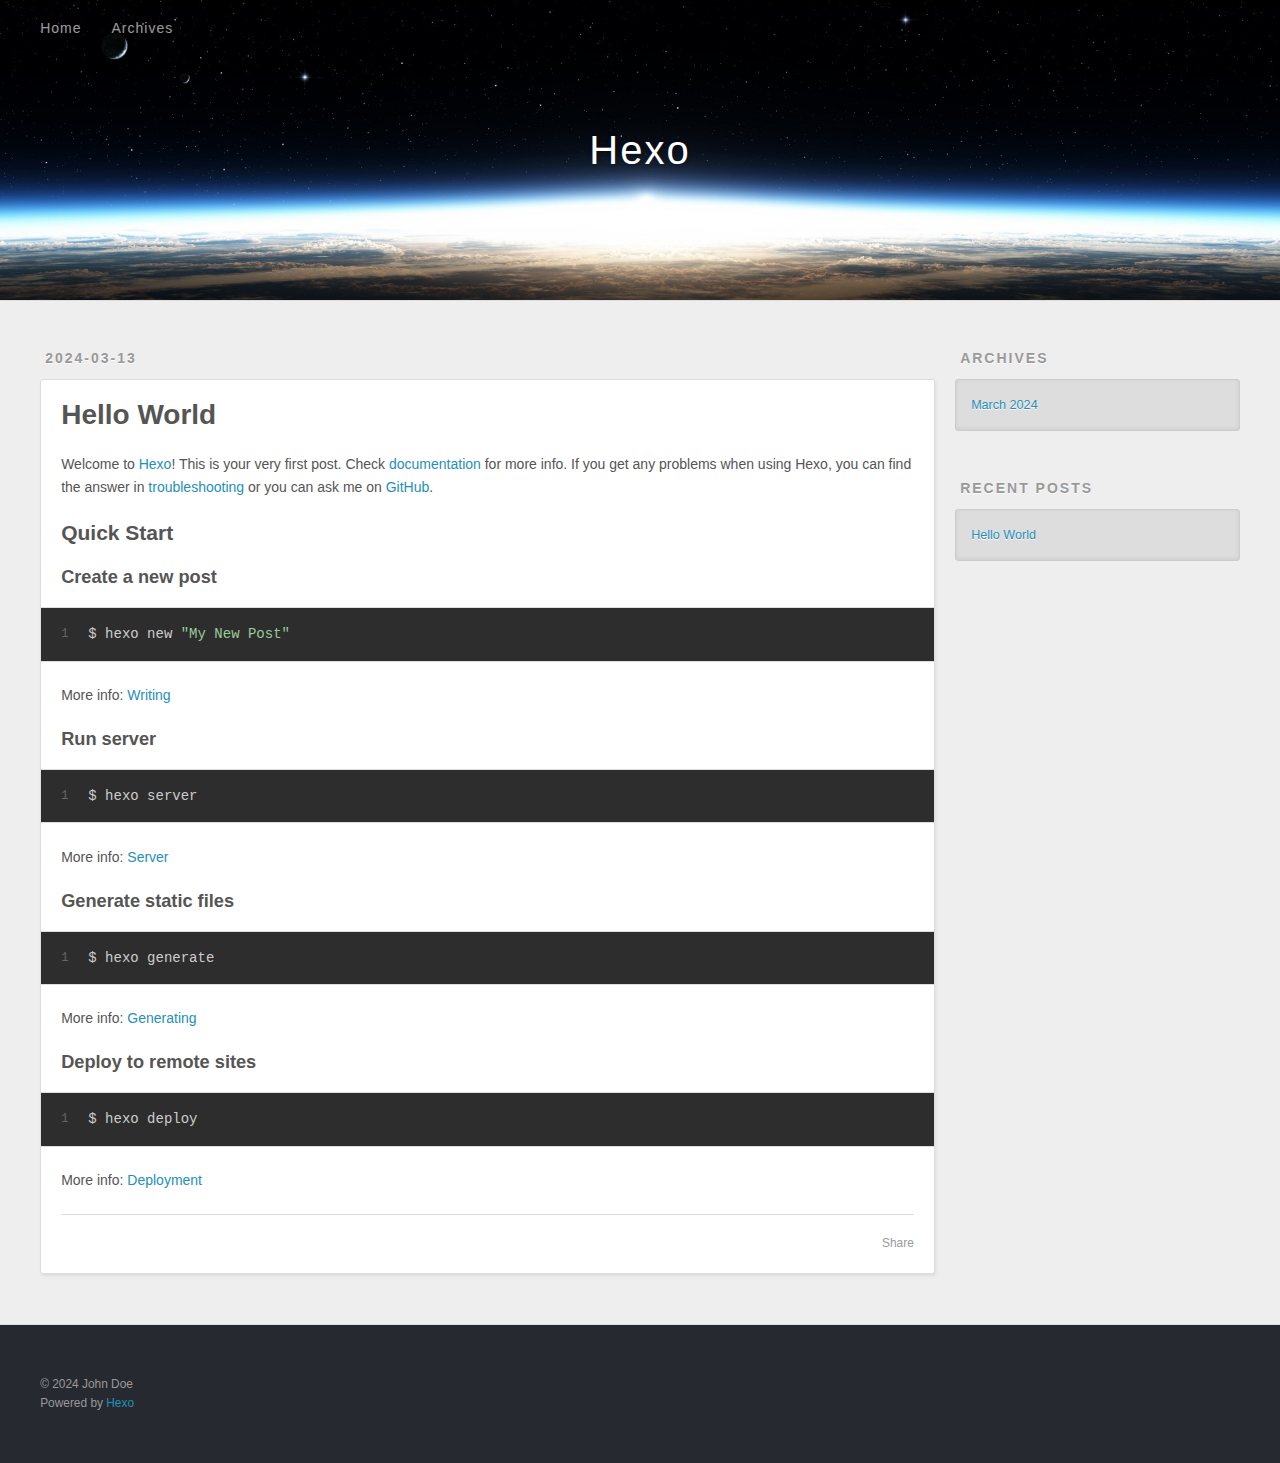
<file: 2024/03/13/hello-world/index.html>
<!DOCTYPE html>
<html>
<head>
  <meta charset="utf-8">
  
  
  <title>Hello World | Hexo</title>
  <meta name="viewport" content="width=device-width, initial-scale=1, shrink-to-fit=no">
  <meta name="description" content="Welcome to Hexo! This is your very first post. Check documentation for more info. If you get any problems when using Hexo, you can find the answer in troubleshooting or you can ask me on GitHub. Quick">
<meta property="og:type" content="article">
<meta property="og:title" content="Hello World">
<meta property="og:url" content="http://example.com/2024/03/13/hello-world/index.html">
<meta property="og:site_name" content="Hexo">
<meta property="og:description" content="Welcome to Hexo! This is your very first post. Check documentation for more info. If you get any problems when using Hexo, you can find the answer in troubleshooting or you can ask me on GitHub. Quick">
<meta property="og:locale" content="en_US">
<meta property="article:published_time" content="2024-03-13T06:58:55.773Z">
<meta property="article:modified_time" content="2024-03-13T06:58:55.773Z">
<meta property="article:author" content="John Doe">
<meta name="twitter:card" content="summary">
  
    <link rel="alternate" href="/atom.xml" title="Hexo" type="application/atom+xml">
  
  
    <link rel="shortcut icon" href="/favicon.png">
  
  
  
<link rel="stylesheet" href="/css/style.css">

  
    
<link rel="stylesheet" href="/fancybox/jquery.fancybox.min.css">

  
  
<meta name="generator" content="Hexo 7.1.1"></head>

<body>
  <div id="container">
    <div id="wrap">
      <header id="header">
  <div id="banner"></div>
  <div id="header-outer" class="outer">
    <div id="header-title" class="inner">
      <h1 id="logo-wrap">
        <a href="/" id="logo">Hexo</a>
      </h1>
      
    </div>
    <div id="header-inner" class="inner">
      <nav id="main-nav">
        <a id="main-nav-toggle" class="nav-icon"><span class="fa fa-bars"></span></a>
        
          <a class="main-nav-link" href="/">Home</a>
        
          <a class="main-nav-link" href="/archives">Archives</a>
        
      </nav>
      <nav id="sub-nav">
        
        
          <a class="nav-icon" href="/atom.xml" title="RSS Feed"><span class="fa fa-rss"></span></a>
        
        <a class="nav-icon nav-search-btn" title="Search"><span class="fa fa-search"></span></a>
      </nav>
      <div id="search-form-wrap">
        <form action="//google.com/search" method="get" accept-charset="UTF-8" class="search-form"><input type="search" name="q" class="search-form-input" placeholder="Search"><button type="submit" class="search-form-submit">&#xF002;</button><input type="hidden" name="sitesearch" value="http://example.com"></form>
      </div>
    </div>
  </div>
</header>

      <div class="outer">
        <section id="main"><article id="post-hello-world" class="h-entry article article-type-post" itemprop="blogPost" itemscope itemtype="https://schema.org/BlogPosting">
  <div class="article-meta">
    <a href="/2024/03/13/hello-world/" class="article-date">
  <time class="dt-published" datetime="2024-03-13T06:58:55.773Z" itemprop="datePublished">2024-03-13</time>
</a>
    
  </div>
  <div class="article-inner">
    
    
      <header class="article-header">
        
  
    <h1 class="p-name article-title" itemprop="headline name">
      Hello World
    </h1>
  

      </header>
    
    <div class="e-content article-entry" itemprop="articleBody">
      
        <p>Welcome to <a target="_blank" rel="noopener" href="https://hexo.io/">Hexo</a>! This is your very first post. Check <a target="_blank" rel="noopener" href="https://hexo.io/docs/">documentation</a> for more info. If you get any problems when using Hexo, you can find the answer in <a target="_blank" rel="noopener" href="https://hexo.io/docs/troubleshooting.html">troubleshooting</a> or you can ask me on <a target="_blank" rel="noopener" href="https://github.com/hexojs/hexo/issues">GitHub</a>.</p>
<h2 id="Quick-Start"><a href="#Quick-Start" class="headerlink" title="Quick Start"></a>Quick Start</h2><h3 id="Create-a-new-post"><a href="#Create-a-new-post" class="headerlink" title="Create a new post"></a>Create a new post</h3><figure class="highlight bash"><table><tr><td class="gutter"><pre><span class="line">1</span><br></pre></td><td class="code"><pre><span class="line">$ hexo new <span class="string">&quot;My New Post&quot;</span></span><br></pre></td></tr></table></figure>

<p>More info: <a target="_blank" rel="noopener" href="https://hexo.io/docs/writing.html">Writing</a></p>
<h3 id="Run-server"><a href="#Run-server" class="headerlink" title="Run server"></a>Run server</h3><figure class="highlight bash"><table><tr><td class="gutter"><pre><span class="line">1</span><br></pre></td><td class="code"><pre><span class="line">$ hexo server</span><br></pre></td></tr></table></figure>

<p>More info: <a target="_blank" rel="noopener" href="https://hexo.io/docs/server.html">Server</a></p>
<h3 id="Generate-static-files"><a href="#Generate-static-files" class="headerlink" title="Generate static files"></a>Generate static files</h3><figure class="highlight bash"><table><tr><td class="gutter"><pre><span class="line">1</span><br></pre></td><td class="code"><pre><span class="line">$ hexo generate</span><br></pre></td></tr></table></figure>

<p>More info: <a target="_blank" rel="noopener" href="https://hexo.io/docs/generating.html">Generating</a></p>
<h3 id="Deploy-to-remote-sites"><a href="#Deploy-to-remote-sites" class="headerlink" title="Deploy to remote sites"></a>Deploy to remote sites</h3><figure class="highlight bash"><table><tr><td class="gutter"><pre><span class="line">1</span><br></pre></td><td class="code"><pre><span class="line">$ hexo deploy</span><br></pre></td></tr></table></figure>

<p>More info: <a target="_blank" rel="noopener" href="https://hexo.io/docs/one-command-deployment.html">Deployment</a></p>

      
    </div>
    <footer class="article-footer">
      <a data-url="http://example.com/2024/03/13/hello-world/" data-id="cltpge9aw00000s4ddhe80e3x" data-title="Hello World" class="article-share-link"><span class="fa fa-share">Share</span></a>
      
      
      
    </footer>
  </div>
  
    
  
</article>


</section>
        
          <aside id="sidebar">
  
    

  
    

  
    
  
    
  <div class="widget-wrap">
    <h3 class="widget-title">Archives</h3>
    <div class="widget">
      <ul class="archive-list"><li class="archive-list-item"><a class="archive-list-link" href="/archives/2024/03/">March 2024</a></li></ul>
    </div>
  </div>


  
    
  <div class="widget-wrap">
    <h3 class="widget-title">Recent Posts</h3>
    <div class="widget">
      <ul>
        
          <li>
            <a href="/2024/03/13/hello-world/">Hello World</a>
          </li>
        
      </ul>
    </div>
  </div>

  
</aside>
        
      </div>
      <footer id="footer">
  
  <div class="outer">
    <div id="footer-info" class="inner">
      
      &copy; 2024 John Doe<br>
      Powered by <a href="https://hexo.io/" target="_blank">Hexo</a>
    </div>
  </div>
</footer>

    </div>
    <nav id="mobile-nav">
  
    <a href="/" class="mobile-nav-link">Home</a>
  
    <a href="/archives" class="mobile-nav-link">Archives</a>
  
</nav>
    


<script src="/js/jquery-3.6.4.min.js"></script>



  
<script src="/fancybox/jquery.fancybox.min.js"></script>




<script src="/js/script.js"></script>





  </div>
</body>
</html>
</file>
<file: css/style.css>
body {
  width: 100%;
}
body:before,
body:after {
  content: "";
  display: table;
}
body:after {
  clear: both;
}
html,
body,
div,
span,
applet,
object,
iframe,
h1,
h2,
h3,
h4,
h5,
h6,
p,
blockquote,
pre,
a,
abbr,
acronym,
address,
big,
cite,
code,
del,
dfn,
em,
img,
ins,
kbd,
q,
s,
samp,
small,
strike,
strong,
sub,
sup,
tt,
var,
dl,
dt,
dd,
ol,
ul,
li,
fieldset,
form,
label,
legend,
table,
caption,
tbody,
tfoot,
thead,
tr,
th,
td {
  margin: 0;
  padding: 0;
  border: 0;
  outline: 0;
  font-weight: inherit;
  font-style: inherit;
  font-family: inherit;
  font-size: 100%;
  vertical-align: baseline;
}
body {
  line-height: 1;
  color: #000;
  background: #fff;
}
ol,
ul {
  list-style: none;
}
table {
  border-collapse: separate;
  border-spacing: 0;
  vertical-align: middle;
}
caption,
th,
td {
  text-align: left;
  font-weight: normal;
  vertical-align: middle;
}
a img {
  border: none;
}
input,
button {
  margin: 0;
  padding: 0;
}
input::-moz-focus-inner,
button::-moz-focus-inner {
  border: 0;
  padding: 0;
}
html,
body,
#container {
  height: 100%;
}
body {
  background: #eee;
  font: 14px -apple-system, BlinkMacSystemFont, "Segoe UI", "Roboto", "Oxygen", "Ubuntu", "Cantarell", "Fira Sans", "Droid Sans", "Helvetica Neue", sans-serif;
  -webkit-text-size-adjust: 100%;
}
.outer {
  max-width: 1220px;
  margin: 0 auto;
  padding: 0 20px;
}
.outer:before,
.outer:after {
  content: "";
  display: table;
}
.outer:after {
  clear: both;
}
.inner {
  display: inline;
  float: left;
  width: 98.33333333333333%;
  margin: 0 0.833333333333333%;
}
.left,
.alignleft {
  float: left;
}
.right,
.alignright {
  float: right;
}
.clear {
  clear: both;
}
#container {
  position: relative;
}
.mobile-nav-on {
  overflow: hidden;
}
#wrap {
  height: 100%;
  width: 100%;
  position: absolute;
  top: 0;
  left: 0;
  -webkit-transition: 0.2s ease-out;
  -moz-transition: 0.2s ease-out;
  -ms-transition: 0.2s ease-out;
  transition: 0.2s ease-out;
  z-index: 1;
  background: #eee;
}
.mobile-nav-on #wrap {
  left: 280px;
}
@media screen and (min-width: 768px) {
  #main {
    display: inline;
    float: left;
    width: 73.33333333333333%;
    margin: 0 0.833333333333333%;
  }
}
.article-date,
.article-category-link,
.archive-year,
.widget-title {
  text-decoration: none;
  text-transform: uppercase;
  letter-spacing: 2px;
  color: #999;
  margin-bottom: 1em;
  margin-left: 5px;
  line-height: 1em;
  text-shadow: 0 1px #fff;
  font-weight: bold;
}
.article-inner,
.archive-article-inner {
  background: #fff;
  -webkit-box-shadow: 1px 2px 3px #ddd;
  box-shadow: 1px 2px 3px #ddd;
  border: 1px solid #ddd;
  border-radius: 3px;
}
.article-entry h1,
.widget h1 {
  font-size: 2em;
}
.article-entry h2,
.widget h2 {
  font-size: 1.5em;
}
.article-entry h3,
.widget h3 {
  font-size: 1.3em;
}
.article-entry h4,
.widget h4 {
  font-size: 1.2em;
}
.article-entry h5,
.widget h5 {
  font-size: 1em;
}
.article-entry h6,
.widget h6 {
  font-size: 1em;
  color: #999;
}
.article-entry hr,
.widget hr {
  border: 1px dashed #ddd;
}
.article-entry strong,
.widget strong {
  font-weight: bold;
}
.article-entry em,
.widget em,
.article-entry cite,
.widget cite {
  font-style: italic;
}
.article-entry sup,
.widget sup,
.article-entry sub,
.widget sub {
  font-size: 0.75em;
  line-height: 0;
  position: relative;
  vertical-align: baseline;
}
.article-entry sup,
.widget sup {
  top: -0.5em;
}
.article-entry sub,
.widget sub {
  bottom: -0.2em;
}
.article-entry small,
.widget small {
  font-size: 0.85em;
}
.article-entry acronym,
.widget acronym,
.article-entry abbr,
.widget abbr {
  border-bottom: 1px dotted;
}
.article-entry ul,
.widget ul,
.article-entry ol,
.widget ol,
.article-entry dl,
.widget dl {
  margin: 0 20px;
  line-height: 1.6em;
}
.article-entry ul ul,
.widget ul ul,
.article-entry ol ul,
.widget ol ul,
.article-entry ul ol,
.widget ul ol,
.article-entry ol ol,
.widget ol ol {
  margin-top: 0;
  margin-bottom: 0;
}
.article-entry ul,
.widget ul {
  list-style: disc;
}
.article-entry ol,
.widget ol {
  list-style: decimal;
}
.article-entry dt,
.widget dt {
  font-weight: bold;
}
#header {
  height: 300px;
  position: relative;
  border-bottom: 1px solid #ddd;
}
#header:before,
#header:after {
  content: "";
  position: absolute;
  left: 0;
  right: 0;
  height: 40px;
}
#header:before {
  top: 0;
  background: -webkit-linear-gradient(rgba(0,0,0,0.2), transparent);
  background: -moz-linear-gradient(rgba(0,0,0,0.2), transparent);
  background: -ms-linear-gradient(rgba(0,0,0,0.2), transparent);
  background: linear-gradient(rgba(0,0,0,0.2), transparent);
}
#header:after {
  bottom: 0;
  background: -webkit-linear-gradient(transparent, rgba(0,0,0,0.2));
  background: -moz-linear-gradient(transparent, rgba(0,0,0,0.2));
  background: -ms-linear-gradient(transparent, rgba(0,0,0,0.2));
  background: linear-gradient(transparent, rgba(0,0,0,0.2));
}
#header-outer {
  height: 100%;
  position: relative;
}
#header-inner {
  position: relative;
  overflow: hidden;
}
#banner {
  position: absolute;
  top: 0;
  left: 0;
  width: 100%;
  height: 100%;
  background: url("images/banner.jpg") center #000;
  background-size: cover;
  z-index: -1;
}
#header-title {
  text-align: center;
  height: 40px;
  position: absolute;
  top: 50%;
  left: 0;
  margin-top: -20px;
}
#logo,
#subtitle {
  text-decoration: none;
  color: #fff;
  font-weight: 300;
  text-shadow: 0 1px 4px rgba(0,0,0,0.3);
}
#logo {
  font-size: 40px;
  line-height: 40px;
  letter-spacing: 2px;
}
#subtitle {
  font-size: 16px;
  line-height: 16px;
  letter-spacing: 1px;
}
#subtitle-wrap {
  margin-top: 16px;
}
#main-nav {
  float: left;
  margin-left: -15px;
}
.nav-icon,
.main-nav-link {
  float: left;
  color: #fff;
  opacity: 0.6;
  text-decoration: none;
  text-shadow: 0 1px rgba(0,0,0,0.2);
  -webkit-transition: opacity 0.2s;
  -moz-transition: opacity 0.2s;
  -ms-transition: opacity 0.2s;
  transition: opacity 0.2s;
  display: block;
  padding: 20px 15px;
}
.nav-icon:hover,
.main-nav-link:hover {
  opacity: 1;
}
.nav-icon {
  text-align: center;
  font-size: 14px;
  width: 14px;
  height: 14px;
  padding: 20px 15px;
  position: relative;
  cursor: pointer;
}
.main-nav-link {
  font-weight: 300;
  letter-spacing: 1px;
}
@media screen and (max-width: 479px) {
  .main-nav-link {
    display: none;
  }
}
#main-nav-toggle {
  display: none;
}
@media screen and (max-width: 479px) {
  #main-nav-toggle {
    display: block;
  }
}
#sub-nav {
  float: right;
  margin-right: -15px;
}
#search-form-wrap {
  position: absolute;
  top: 15px;
  width: 150px;
  height: 30px;
  right: -150px;
  opacity: 0;
  -webkit-transition: 0.2s ease-out;
  -moz-transition: 0.2s ease-out;
  -ms-transition: 0.2s ease-out;
  transition: 0.2s ease-out;
}
#search-form-wrap.on {
  opacity: 1;
  right: 0;
}
@media screen and (max-width: 479px) {
  #search-form-wrap {
    width: 100%;
    right: -100%;
  }
}
.search-form {
  position: absolute;
  top: 0;
  left: 0;
  right: 0;
  background: #fff;
  padding: 5px 15px;
  border-radius: 15px;
  -webkit-box-shadow: 0 0 10px rgba(0,0,0,0.3);
  box-shadow: 0 0 10px rgba(0,0,0,0.3);
}
.search-form-input {
  border: none;
  background: none;
  color: #555;
  width: 100%;
  font: 13px -apple-system, BlinkMacSystemFont, "Segoe UI", "Roboto", "Oxygen", "Ubuntu", "Cantarell", "Fira Sans", "Droid Sans", "Helvetica Neue", sans-serif;
  outline: none;
}
.search-form-input::-webkit-search-results-decoration,
.search-form-input::-webkit-search-cancel-button {
  -webkit-appearance: none;
}
.search-form-submit {
  position: absolute;
  top: 50%;
  right: 10px;
  margin-top: -7px;
  font: 13px ForkAwesome;
  border: none;
  background: none;
  color: #bbb;
  cursor: pointer;
}
.search-form-submit:hover,
.search-form-submit:focus {
  color: #777;
}
.article {
  margin: 50px 0;
}
.article-inner {
  overflow: hidden;
}
.article-meta:before,
.article-meta:after {
  content: "";
  display: table;
}
.article-meta:after {
  clear: both;
}
.article-date {
  float: left;
}
.article-category {
  float: left;
  line-height: 1em;
  color: #ccc;
  text-shadow: 0 1px #fff;
  margin-left: 8px;
}
.article-category:before {
  content: "\2022";
}
.article-category-link {
  margin: 0 12px 1em;
}
.article-header {
  padding: 20px 20px 0;
}
.article-title {
  text-decoration: none;
  font-size: 2em;
  font-weight: bold;
  color: #555;
  line-height: 1.1em;
  -webkit-transition: color 0.2s;
  -moz-transition: color 0.2s;
  -ms-transition: color 0.2s;
  transition: color 0.2s;
}
a.article-title:hover {
  color: #258fb8;
}
.article-entry {
  color: #555;
  padding: 0 20px;
}
.article-entry:before,
.article-entry:after {
  content: "";
  display: table;
}
.article-entry:after {
  clear: both;
}
.article-entry p,
.article-entry table {
  line-height: 1.6em;
  margin: 1.6em 0;
}
.article-entry h1,
.article-entry h2,
.article-entry h3,
.article-entry h4,
.article-entry h5,
.article-entry h6 {
  font-weight: bold;
}
.article-entry h1,
.article-entry h2,
.article-entry h3,
.article-entry h4,
.article-entry h5,
.article-entry h6 {
  line-height: 1.1em;
  margin: 1.1em 0;
}
.article-entry a {
  color: #258fb8;
  text-decoration: none;
}
.article-entry a:hover {
  text-decoration: underline;
}
.article-entry ul,
.article-entry ol,
.article-entry dl {
  margin-top: 1.6em;
  margin-bottom: 1.6em;
}
.article-entry img,
.article-entry video {
  max-width: 100%;
  height: auto;
  display: block;
  margin: auto;
}
.article-entry iframe {
  border: none;
}
.article-entry table {
  width: 100%;
  border-collapse: collapse;
  border-spacing: 0;
}
.article-entry th {
  font-weight: bold;
  border-bottom: 3px solid #ddd;
  padding-bottom: 0.5em;
}
.article-entry td {
  border-bottom: 1px solid #ddd;
  padding: 10px 0;
}
.article-entry blockquote {
  font-family: Georgia, "Times New Roman", serif;
  margin: 1.6em 20px;
  text-align: center;
}
.article-entry blockquote footer {
  font-size: 14px;
  margin: 1.6em 0;
  font-family: -apple-system, BlinkMacSystemFont, "Segoe UI", "Roboto", "Oxygen", "Ubuntu", "Cantarell", "Fira Sans", "Droid Sans", "Helvetica Neue", sans-serif;
}
.article-entry blockquote footer cite:before {
  content: "—";
  padding: 0 0.5em;
}
.article-entry .pullquote {
  text-align: left;
  width: 45%;
  margin: 0;
}
.article-entry .pullquote.left {
  margin-left: 0.5em;
  margin-right: 1em;
}
.article-entry .pullquote.right {
  margin-right: 0.5em;
  margin-left: 1em;
}
.article-entry .caption {
  color: #999;
  display: block;
  font-size: 0.9em;
  margin-top: 0.5em;
  position: relative;
  text-align: center;
}
.article-entry .video-container {
  position: relative;
  padding-top: 56.25%;
  height: 0;
  overflow: hidden;
}
.article-entry .video-container iframe,
.article-entry .video-container object,
.article-entry .video-container embed {
  position: absolute;
  top: 0;
  left: 0;
  width: 100%;
  height: 100%;
  margin-top: 0;
}
.article-more-link a {
  display: inline-block;
  line-height: 1em;
  padding: 6px 15px;
  border-radius: 15px;
  background: #eee;
  color: #999;
  text-shadow: 0 1px #fff;
  text-decoration: none;
}
.article-more-link a:hover {
  background: #258fb8;
  color: #fff;
  text-decoration: none;
  text-shadow: 0 1px #1e7293;
}
.article-footer {
  font-size: 0.85em;
  line-height: 1.6em;
  border-top: 1px solid #ddd;
  padding-top: 1.6em;
  margin: 0 20px 20px;
}
.article-footer:before,
.article-footer:after {
  content: "";
  display: table;
}
.article-footer:after {
  clear: both;
}
.article-footer a {
  color: #999;
  text-decoration: none;
}
.article-footer a:hover {
  color: #555;
}
.article-tag-list-item {
  float: left;
  margin-right: 10px;
}
.article-tag-list-link:before {
  content: "#";
}
.article-comment-link {
  float: right;
}
.article-comment-link:before {
  padding-right: 8px;
}
.article-share-link {
  cursor: pointer;
  float: right;
  margin-left: 20px;
}
.article-share-link:before {
  padding-right: 6px;
}
#article-nav {
  position: relative;
}
#article-nav:before,
#article-nav:after {
  content: "";
  display: table;
}
#article-nav:after {
  clear: both;
}
@media screen and (min-width: 768px) {
  #article-nav {
    margin: 50px 0;
  }
  #article-nav:before {
    width: 8px;
    height: 8px;
    position: absolute;
    top: 50%;
    left: 50%;
    margin-top: -4px;
    margin-left: -4px;
    content: "";
    border-radius: 50%;
    background: #ddd;
    -webkit-box-shadow: 0 1px 2px #fff;
    box-shadow: 0 1px 2px #fff;
  }
}
.article-nav-link-wrap {
  text-decoration: none;
  text-shadow: 0 1px #fff;
  color: #999;
  -webkit-box-sizing: border-box;
  -moz-box-sizing: border-box;
  box-sizing: border-box;
  margin-top: 50px;
  text-align: center;
  display: block;
}
.article-nav-link-wrap:hover {
  color: #555;
}
@media screen and (min-width: 768px) {
  .article-nav-link-wrap {
    width: 50%;
    margin-top: 0;
  }
}
@media screen and (min-width: 768px) {
  #article-nav-newer {
    float: left;
    text-align: right;
    padding-right: 20px;
  }
}
@media screen and (min-width: 768px) {
  #article-nav-older {
    float: right;
    text-align: left;
    padding-left: 20px;
  }
}
.article-nav-caption {
  text-transform: uppercase;
  letter-spacing: 2px;
  color: #ddd;
  line-height: 1em;
  font-weight: bold;
}
#article-nav-newer .article-nav-caption {
  margin-right: -2px;
}
.article-nav-title {
  font-size: 0.85em;
  line-height: 1.6em;
  margin-top: 0.5em;
}
.article-share-box {
  position: absolute;
  display: none;
  background: #fff;
  -webkit-box-shadow: 1px 2px 10px rgba(0,0,0,0.2);
  box-shadow: 1px 2px 10px rgba(0,0,0,0.2);
  border-radius: 3px;
  margin-left: -145px;
  overflow: hidden;
  z-index: 1;
}
.article-share-box.on {
  display: block;
}
.article-share-input {
  width: 100%;
  background: none;
  -webkit-box-sizing: border-box;
  -moz-box-sizing: border-box;
  box-sizing: border-box;
  font: 14px -apple-system, BlinkMacSystemFont, "Segoe UI", "Roboto", "Oxygen", "Ubuntu", "Cantarell", "Fira Sans", "Droid Sans", "Helvetica Neue", sans-serif;
  padding: 0 15px;
  color: #555;
  outline: none;
  border: 1px solid #ddd;
  border-radius: 3px 3px 0 0;
  height: 36px;
  line-height: 36px;
}
.article-share-links {
  background: #eee;
}
.article-share-links:before,
.article-share-links:after {
  content: "";
  display: table;
}
.article-share-links:after {
  clear: both;
}
.article-share-twitter,
.article-share-facebook,
.article-share-pinterest,
.article-share-linkedin {
  width: 50px;
  height: 36px;
  display: block;
  float: left;
  position: relative;
  color: #999;
  text-shadow: 0 1px #fff;
}
.article-share-twitter:before,
.article-share-facebook:before,
.article-share-pinterest:before,
.article-share-linkedin:before {
  font-size: 20px;
  width: 20px;
  height: 20px;
  position: absolute;
  top: 50%;
  left: 50%;
  margin-top: -10px;
  margin-left: -10px;
  text-align: center;
}
.article-share-twitter:hover,
.article-share-facebook:hover,
.article-share-pinterest:hover,
.article-share-linkedin:hover {
  color: #fff;
}
.article-share-twitter:hover {
  background: #00aced;
  text-shadow: 0 1px #008abe;
}
.article-share-facebook:hover {
  background: #3b5998;
  text-shadow: 0 1px #2f477a;
}
.article-share-pinterest:hover {
  background: #cb2027;
  text-shadow: 0 1px #a21a1f;
}
.article-share-linkedin:hover {
  background: #0077b5;
  text-shadow: 0 1px #005f91;
}
.article-gallery {
  background: #000;
  position: relative;
}
.article-gallery-photos {
  position: relative;
  overflow: hidden;
}
.article-gallery-img {
  display: none;
  max-width: 100%;
}
.article-gallery-img:first-child {
  display: block;
}
.article-gallery-img.loaded {
  position: absolute;
  display: block;
}
.article-gallery-img img {
  display: block;
  max-width: 100%;
  margin: 0 auto;
}
#comments {
  background: #fff;
  -webkit-box-shadow: 1px 2px 3px #ddd;
  box-shadow: 1px 2px 3px #ddd;
  padding: 20px;
  border: 1px solid #ddd;
  border-radius: 3px;
  margin: 50px 0;
}
#comments a {
  color: #258fb8;
}
.archives-wrap {
  margin: 50px 0;
}
.archives:before,
.archives:after {
  content: "";
  display: table;
}
.archives:after {
  clear: both;
}
.archive-year-wrap {
  margin-bottom: 1em;
}
.archives {
  -webkit-column-gap: 10px;
  -moz-column-gap: 10px;
  column-gap: 10px;
}
@media screen and (min-width: 480px) and (max-width: 767px) {
  .archives {
    -webkit-column-count: 2;
    -moz-column-count: 2;
    column-count: 2;
  }
}
@media screen and (min-width: 768px) {
  .archives {
    -webkit-column-count: 3;
    -moz-column-count: 3;
    column-count: 3;
  }
}
.archive-article {
  -webkit-column-break-inside: avoid;
  page-break-inside: avoid;
  overflow: hidden;
  break-inside: avoid-column;
}
.archive-article-inner {
  padding: 10px;
  margin-bottom: 15px;
}
.archive-article-title {
  text-decoration: none;
  font-weight: bold;
  color: #555;
  -webkit-transition: color 0.2s;
  -moz-transition: color 0.2s;
  -ms-transition: color 0.2s;
  transition: color 0.2s;
  line-height: 1.6em;
}
.archive-article-title:hover {
  color: #258fb8;
}
.archive-article-footer {
  margin-top: 1em;
}
.archive-article-date {
  color: #999;
  text-decoration: none;
  font-size: 0.85em;
  line-height: 1em;
  margin-bottom: 0.5em;
  display: block;
}
#page-nav {
  margin: 50px auto;
  background: #fff;
  -webkit-box-shadow: 1px 2px 3px #ddd;
  box-shadow: 1px 2px 3px #ddd;
  border: 1px solid #ddd;
  border-radius: 3px;
  text-align: center;
  color: #999;
  overflow: hidden;
}
#page-nav:before,
#page-nav:after {
  content: "";
  display: table;
}
#page-nav:after {
  clear: both;
}
#page-nav a,
#page-nav span {
  padding: 10px 20px;
  line-height: 1;
  height: 2ex;
}
#page-nav a {
  color: #999;
  text-decoration: none;
}
#page-nav a:hover {
  background: #999;
  color: #fff;
}
#page-nav .prev {
  float: left;
}
#page-nav .next {
  float: right;
}
#page-nav .page-number {
  display: inline-block;
}
@media screen and (max-width: 479px) {
  #page-nav .page-number {
    display: none;
  }
}
#page-nav .current {
  color: #555;
  font-weight: bold;
}
#page-nav .space {
  color: #ddd;
}
#footer {
  background: #262a30;
  padding: 50px 0;
  border-top: 1px solid #ddd;
  color: #999;
}
#footer a {
  color: #258fb8;
  text-decoration: none;
}
#footer a:hover {
  text-decoration: underline;
}
#footer-info {
  line-height: 1.6em;
  font-size: 0.85em;
}
.article-entry pre,
.article-entry .highlight {
  background: #2d2d2d;
  margin: 0 -20px;
  padding: 15px 20px;
  border-style: solid;
  border-color: #ddd;
  border-width: 1px 0;
  overflow: auto;
  color: #ccc;
  line-height: 22.400000000000002px;
}
.article-entry .highlight .gutter pre,
.article-entry .gist .gist-file .gist-data .line-numbers {
  color: #666;
  font-size: 0.85em;
}
.article-entry pre,
.article-entry code {
  font-family: "Source Code Pro", Consolas, Monaco, Menlo, Consolas, monospace;
}
.article-entry code {
  background: #eee;
  text-shadow: 0 1px #fff;
  padding: 0 0.3em;
}
.article-entry pre code {
  background: none;
  text-shadow: none;
  padding: 0;
}
.article-entry .highlight pre {
  border: none;
  margin: 0;
  padding: 0;
}
.article-entry .highlight table {
  margin: 0;
  width: auto;
}
.article-entry .highlight td {
  border: none;
  padding: 0;
}
.article-entry .highlight figcaption {
  font-size: 0.85em;
  color: #999;
  line-height: 1em;
  margin-bottom: 1em;
}
.article-entry .highlight figcaption:before,
.article-entry .highlight figcaption:after {
  content: "";
  display: table;
}
.article-entry .highlight figcaption:after {
  clear: both;
}
.article-entry .highlight figcaption a {
  float: right;
}
.article-entry .highlight .gutter {
  -moz-user-select: none;
  -ms-user-select: none;
  -webkit-user-select: none;
  -webkit-user-select: none;
  -moz-user-select: none;
  -ms-user-select: none;
  user-select: none;
}
.article-entry .highlight .gutter pre {
  text-align: right;
  padding-right: 20px;
}
.article-entry .highlight .line {
  height: 22.400000000000002px;
}
.article-entry .highlight .line.marked {
  background: #515151;
}
.article-entry .gist {
  margin: 0 -20px;
  border-style: solid;
  border-color: #ddd;
  border-width: 1px 0;
  background: #2d2d2d;
  padding: 15px 20px 15px 0;
}
.article-entry .gist .gist-file {
  border: none;
  font-family: "Source Code Pro", Consolas, Monaco, Menlo, Consolas, monospace;
  margin: 0;
}
.article-entry .gist .gist-file .gist-data {
  background: none;
  border: none;
}
.article-entry .gist .gist-file .gist-data .line-numbers {
  background: none;
  border: none;
  padding: 0 20px 0 0;
}
.article-entry .gist .gist-file .gist-data .line-data {
  padding: 0 !important;
}
.article-entry .gist .gist-file .highlight {
  margin: 0;
  padding: 0;
  border: none;
}
.article-entry .gist .gist-file .gist-meta {
  background: #2d2d2d;
  color: #999;
  font: 0.85em -apple-system, BlinkMacSystemFont, "Segoe UI", "Roboto", "Oxygen", "Ubuntu", "Cantarell", "Fira Sans", "Droid Sans", "Helvetica Neue", sans-serif;
  text-shadow: 0 0;
  padding: 0;
  margin-top: 1em;
  margin-left: 20px;
}
.article-entry .gist .gist-file .gist-meta a {
  color: #258fb8;
  font-weight: normal;
}
.article-entry .gist .gist-file .gist-meta a:hover {
  text-decoration: underline;
}
pre .comment,
pre .title {
  color: #999;
}
pre .variable,
pre .attribute,
pre .tag,
pre .regexp,
pre .ruby .constant,
pre .xml .tag .title,
pre .xml .pi,
pre .xml .doctype,
pre .html .doctype,
pre .css .id,
pre .css .class,
pre .css .pseudo {
  color: #f2777a;
}
pre .number,
pre .preprocessor,
pre .built_in,
pre .literal,
pre .params,
pre .constant {
  color: #f99157;
}
pre .class,
pre .ruby .class .title,
pre .css .rules .attribute {
  color: #9c9;
}
pre .string,
pre .value,
pre .inheritance,
pre .header,
pre .ruby .symbol,
pre .xml .cdata {
  color: #9c9;
}
pre .css .hexcolor {
  color: #6cc;
}
pre .function,
pre .python .decorator,
pre .python .title,
pre .ruby .function .title,
pre .ruby .title .keyword,
pre .perl .sub,
pre .javascript .title,
pre .coffeescript .title {
  color: #69c;
}
pre .keyword,
pre .javascript .function {
  color: #c9c;
}
@media screen and (max-width: 479px) {
  #mobile-nav {
    position: absolute;
    top: 0;
    left: 0;
    width: 280px;
    height: 100%;
    background: #191919;
    border-right: 1px solid #fff;
  }
}
@media screen and (max-width: 479px) {
  .mobile-nav-link {
    display: block;
    color: #999;
    text-decoration: none;
    padding: 15px 20px;
    font-weight: bold;
  }
  .mobile-nav-link:hover {
    color: #fff;
  }
}
@media screen and (min-width: 768px) {
  #sidebar {
    display: inline;
    float: left;
    width: 23.333333333333332%;
    margin: 0 0.833333333333333%;
  }
}
.widget-wrap {
  margin: 50px 0;
}
.widget {
  color: #777;
  text-shadow: 0 1px #fff;
  background: #ddd;
  -webkit-box-shadow: 0 -1px 4px #ccc inset;
  box-shadow: 0 -1px 4px #ccc inset;
  border: 1px solid #ccc;
  padding: 15px;
  border-radius: 3px;
}
.widget a {
  color: #258fb8;
  text-decoration: none;
}
.widget a:hover {
  text-decoration: underline;
}
.widget ul ul,
.widget ol ul,
.widget dl ul,
.widget ul ol,
.widget ol ol,
.widget dl ol,
.widget ul dl,
.widget ol dl,
.widget dl dl {
  margin-left: 15px;
  list-style: disc;
}
.widget {
  line-height: 1.6em;
  word-wrap: break-word;
  font-size: 0.9em;
}
.widget ul,
.widget ol {
  list-style: none;
  margin: 0;
}
.widget ul ul,
.widget ol ul,
.widget ul ol,
.widget ol ol {
  margin: 0 20px;
}
.widget ul ul,
.widget ol ul {
  list-style: disc;
}
.widget ul ol,
.widget ol ol {
  list-style: decimal;
}
.category-list-count,
.tag-list-count,
.archive-list-count {
  padding-left: 5px;
  color: #999;
  font-size: 0.85em;
}
.category-list-count:before,
.tag-list-count:before,
.archive-list-count:before {
  content: "(";
}
.category-list-count:after,
.tag-list-count:after,
.archive-list-count:after {
  content: ")";
}
.tagcloud a {
  margin-right: 5px;
  display: inline-block;
}
</file>
